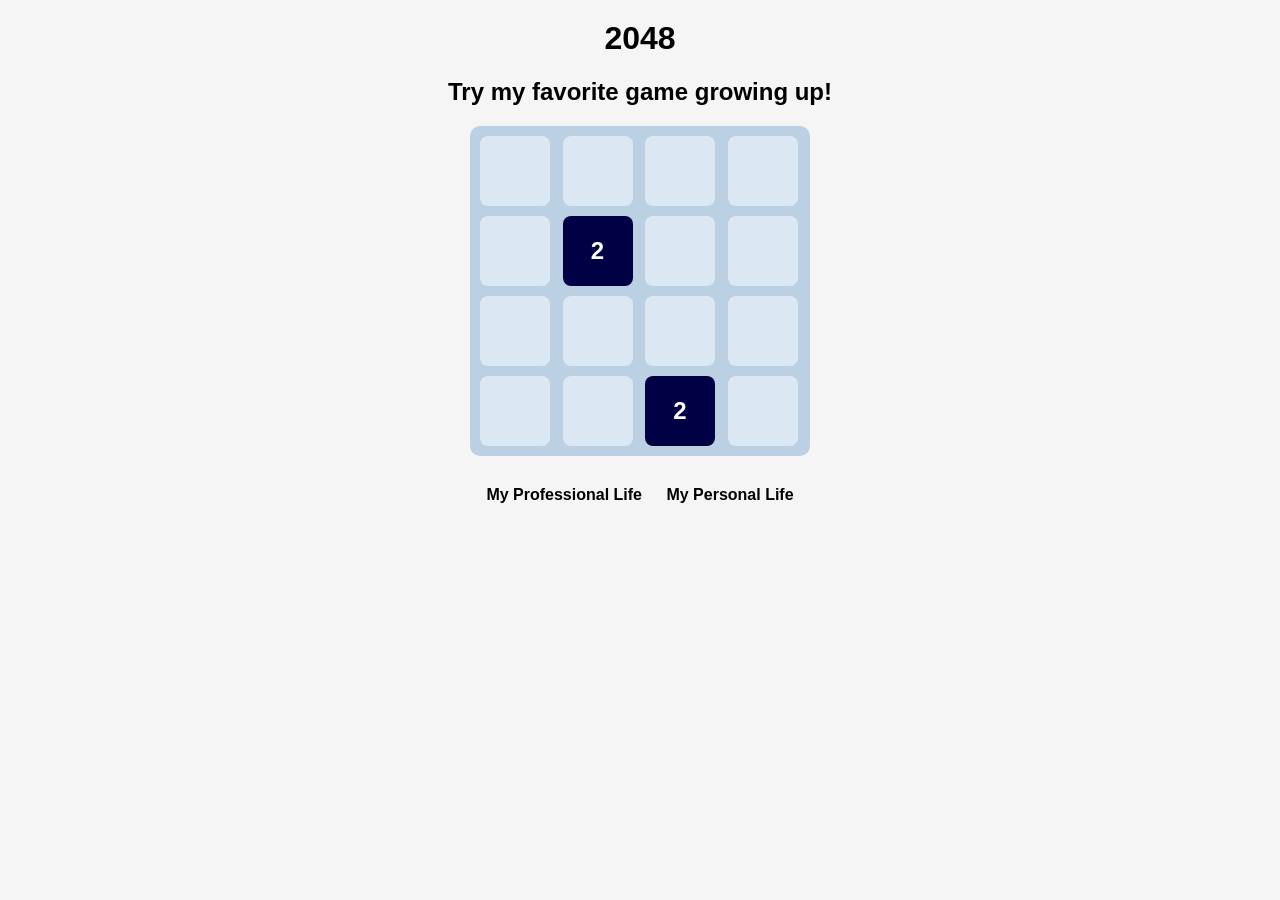
<file: AIGame.html>
<!DOCTYPE html>
<html lang="en">
<head>
<meta charset="UTF-8">
<title>2048 Game</title>
<style>
  body {
    font-family: Arial, sans-serif;
    background: whitesmoke;
    text-align: center;
  }

  h1 {
    margin-top: 20px;
  }

  #game {
    width: 320px;
    margin: 20px auto;
    display: grid;
    grid-template-columns: repeat(4, 1fr);
    gap: 10px;
    background: #bbd0e2;
    padding: 10px;
    border-radius: 10px;
  }

  .cell {
    width: 70px;
    height: 70px;
    background: #dbe7f3;
    border-radius: 8px;
    font-size: 24px;
    font-weight: bold;
    line-height: 70px;
    color: white;
  }

  #message {
    font-size: 20px;
    margin-top: 10px;
    font-weight: bold;
  }

  #restartBtn {
    display: none;
    margin-top: 10px;
    padding: 10px 20px;
    font-size: 16px;
    background: #4a90e2;
    color: white;
    border: none;
    border-radius: 6px;
    cursor: pointer;
  }

  #restartBtn:hover {
    background: #357abd;
  }
  
  nav{
 color:coral;
    padding: 10px;
    text-decoration: none;
    font-size: 16px;
    font-weight: bold;
    
  }
  nav a{
    color: black;
    padding: 10px;
    text-decoration: none;
    font-size: 16px;
    font-weight: bold;
}

nav a:hover{
    background-color: lightblue;
}
</style>
</head>
<body>

<h1>2048</h1>
<H2>Try my favorite game growing up!</H2>
<div id="game"></div>
<div id="message"></div>
<button id="restartBtn" onclick="init()">Restart Game</button>

<script>
let grid = [];
const size = 4;
const gameDiv = document.getElementById("game");
const messageDiv = document.getElementById("message");
const restartBtn = document.getElementById("restartBtn");

function init() {
  grid = Array.from({ length: size }, () => Array(size).fill(0));
  messageDiv.textContent = "";
  restartBtn.style.display = "none";
  document.addEventListener("keydown", handleKey);
  addNumber();
  addNumber();
  draw();
}

function draw() {
  gameDiv.innerHTML = "";
  grid.forEach(row => {
    row.forEach(cell => {
      const div = document.createElement("div");
      div.className = "cell";
      if (cell !== 0) {
        div.textContent = cell;
        div.style.background = getColor(cell);
      }
      gameDiv.appendChild(div);
    });
  });
}

function getColor(num) {
  if (num === 2048) return "#FFD700"; // gold

  let intensity = Math.min(255, 50 + Math.log2(num) * 20);
  return `rgb(0, 0, ${intensity})`;
}

function addNumber() {
  let empty = [];
  grid.forEach((row, r) => {
    row.forEach((cell, c) => {
      if (cell === 0) empty.push({ r, c });
    });
  });

  if (empty.length === 0) return;

  let { r, c } = empty[Math.floor(Math.random() * empty.length)];
  grid[r][c] = Math.random() < 0.9 ? 2 : 4;
}

function slide(row) {
  let arr = row.filter(val => val);
  for (let i = 0; i < arr.length - 1; i++) {
    if (arr[i] === arr[i + 1]) {
      arr[i] *= 2;
      arr[i + 1] = 0;
    }
  }
  arr = arr.filter(val => val);
  while (arr.length < size) arr.push(0);
  return arr;
}

function rotate() {
  let newGrid = Array.from({ length: size }, () => Array(size).fill(0));
  for (let r = 0; r < size; r++) {
    for (let c = 0; c < size; c++) {
      newGrid[c][size - 1 - r] = grid[r][c];
    }
  }
  grid = newGrid;
}

function move(direction) {
  let old = JSON.stringify(grid);

  for (let i = 0; i < direction; i++) rotate();

  for (let i = 0; i < size; i++) {
    grid[i] = slide(grid[i]);
  }

  for (let i = 0; i < (4 - direction) % 4; i++) rotate();

  if (JSON.stringify(grid) !== old) {
    addNumber();
    draw();
    checkGame();
  }
}

function checkGame() {
  if (grid.flat().includes(2048)) {
    messageDiv.textContent = "🎉 You Win!";
    endGame();
    return;
  }

  if (!grid.flat().includes(0)) {
    for (let r = 0; r < size; r++) {
      for (let c = 0; c < size; c++) {
        if (
          (grid[r][c] === grid[r][c + 1]) ||
          (grid[r][c] === (grid[r + 1] || [])[c])
        ) {
          return;
        }
      }
    }
    messageDiv.textContent = "💀 Game Over!";
    endGame();
  }
}

function endGame() {
  document.removeEventListener("keydown", handleKey);
  restartBtn.style.display = "inline-block";
}

function handleKey(e) {
  switch (e.key) {
    case "ArrowLeft": move(0); break;
    case "ArrowUp": move(3); break;    // FIXED
    case "ArrowRight": move(2); break;
    case "ArrowDown": move(1); break;  // FIXED
  }
}

init();
</script>
 <nav >
        <a href="index.html">My Professional Life</a>
        <a href="FromScratch.html">My Personal Life</a>
    </nav>

</body>
</html>
</file>
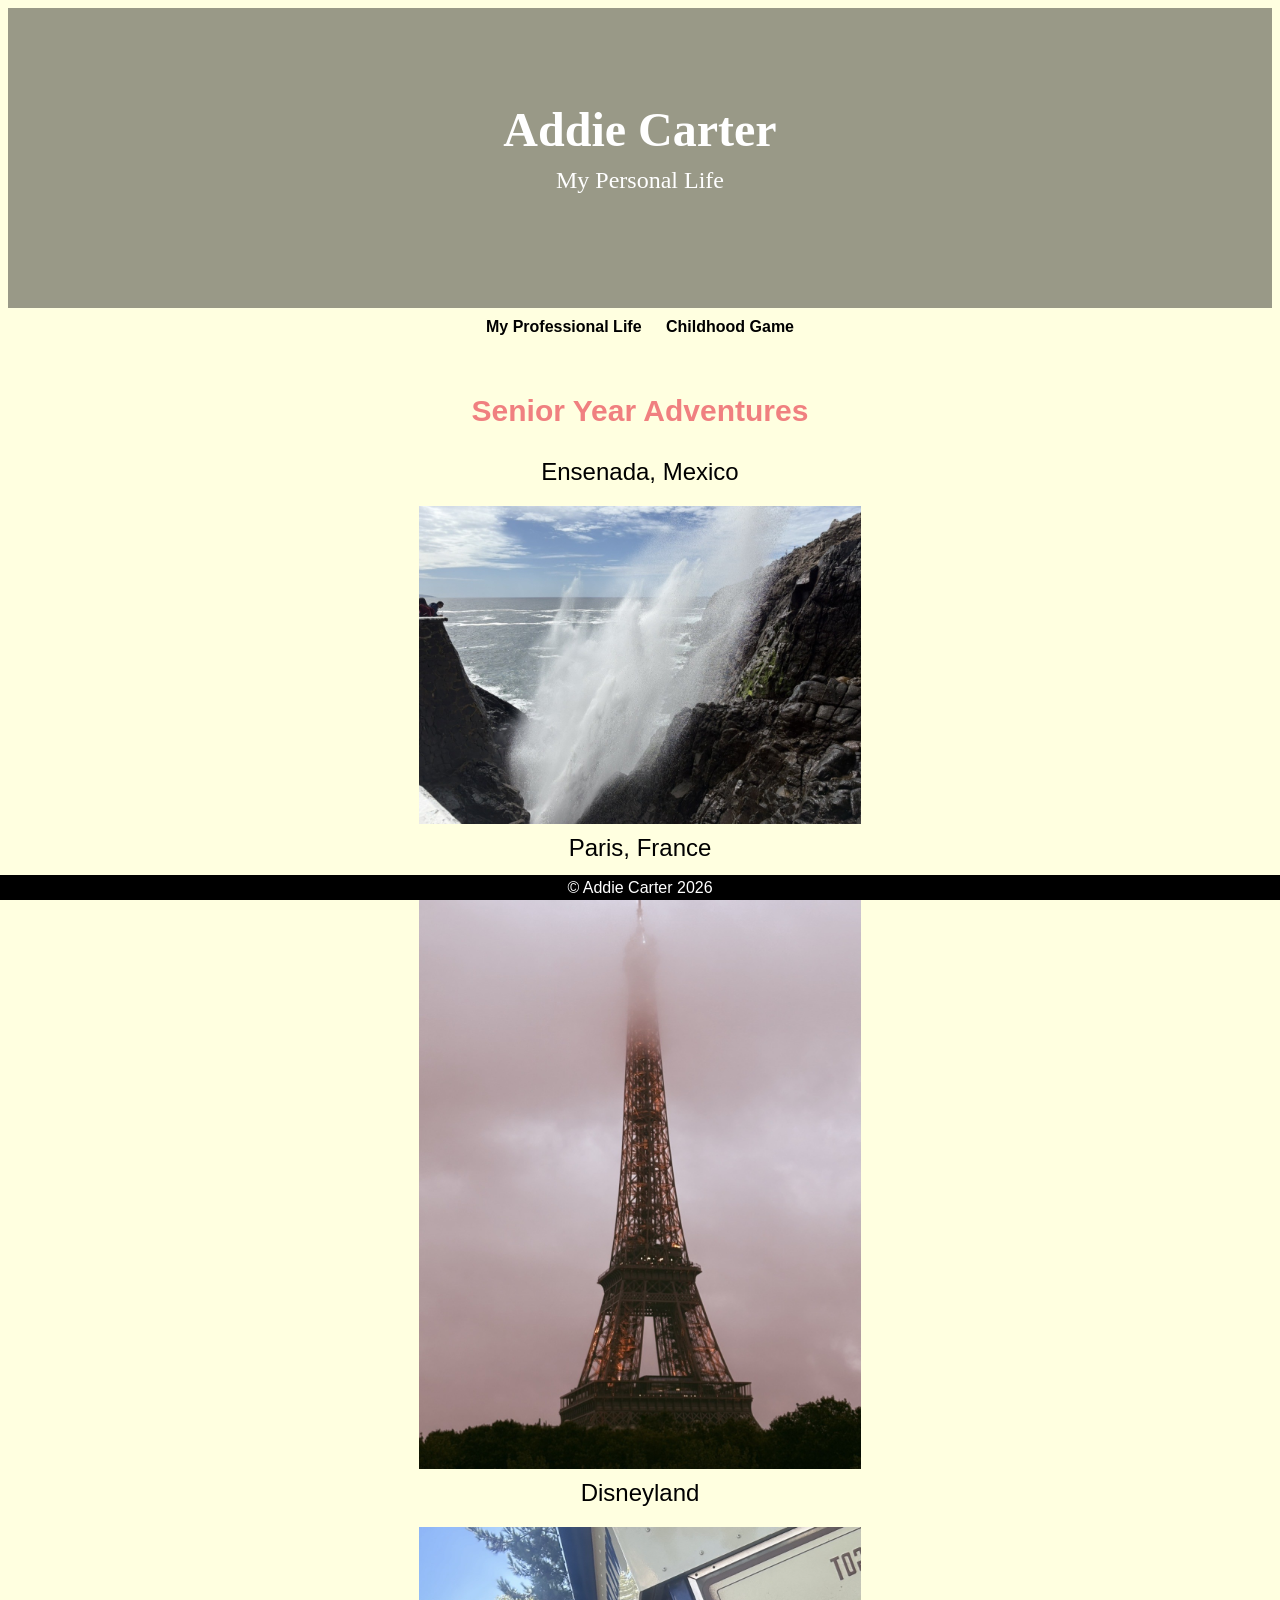
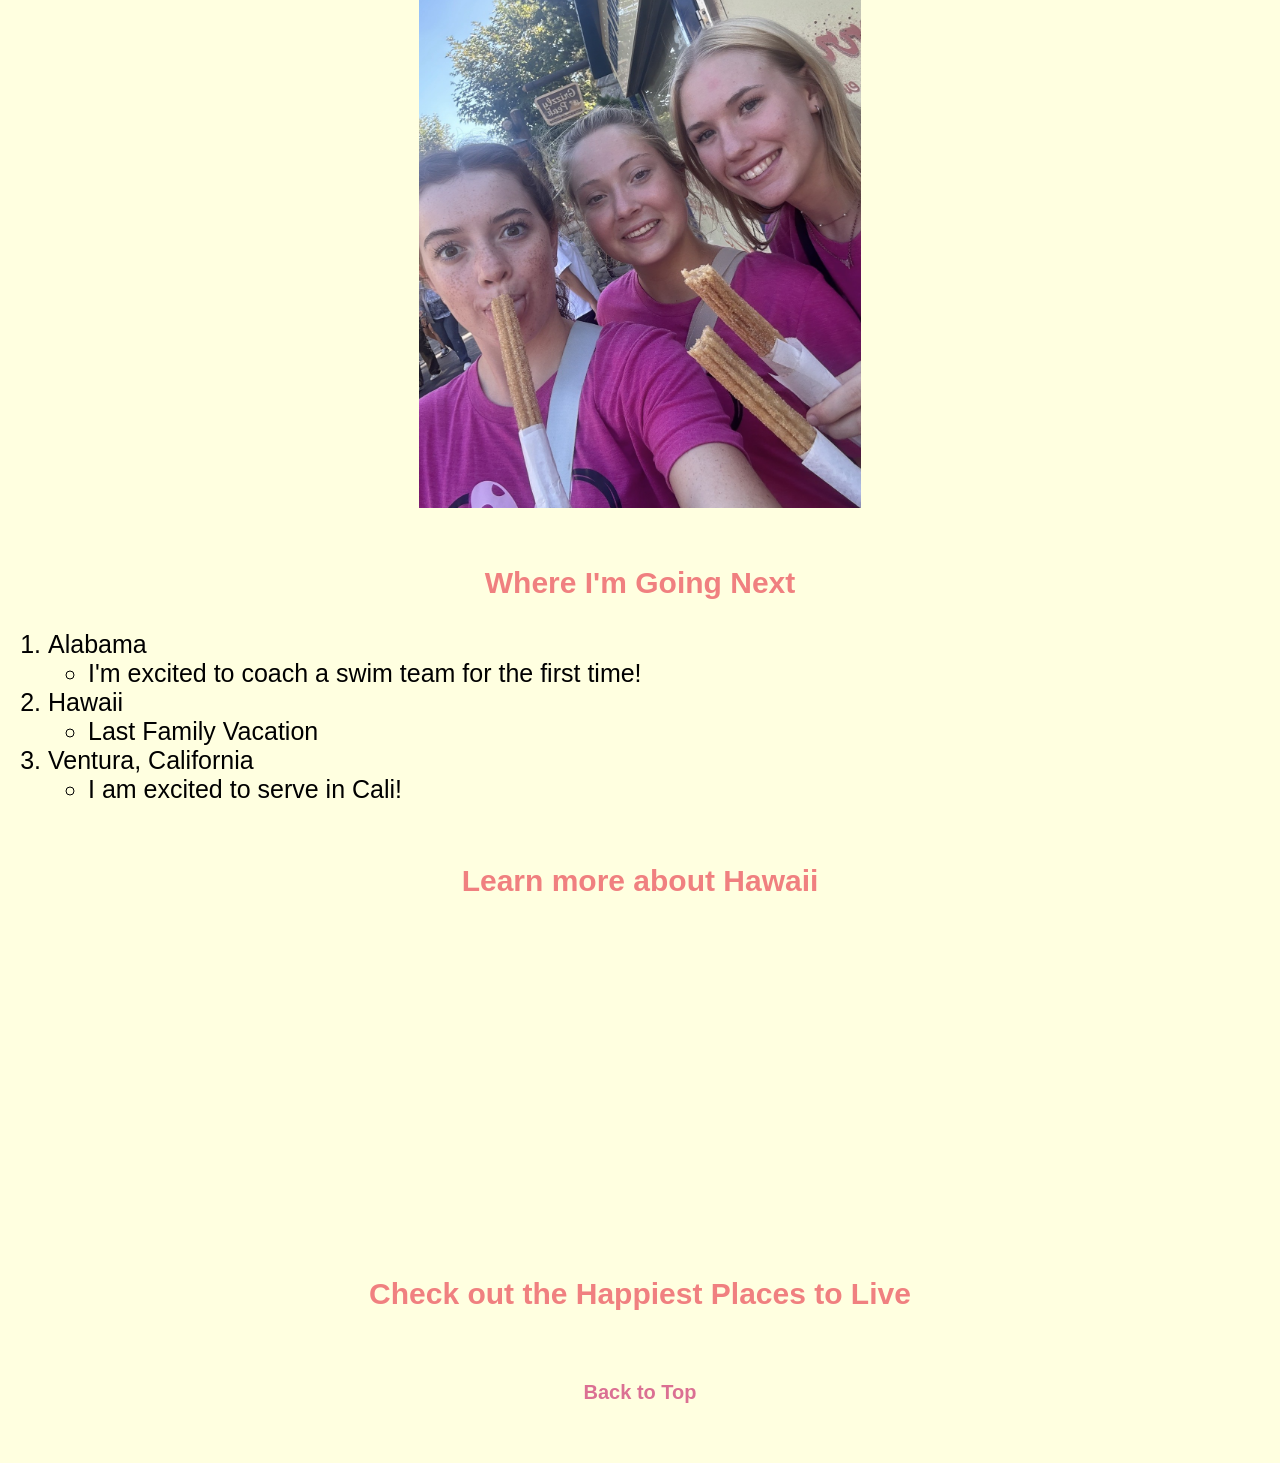
<file: FromScratch.html>
<!--Basically what we did in class-->
<!DOCTYPE html>
<html lang="en">
<head>
    <meta charset="UTF-8">
    <meta name="viewport" content="width=device-width, initial-scale=1.0">
    <title>Scratch Page</title>
    <link rel="Stylesheet" type="text/css" href="css/Mystyles.css">

</head>
<body id="Top">
    <header>
  <div class="header-content">
    <h1>Addie Carter</h1>
    <h2>My Personal Life</h2>
  </div>
</header>
    <nav class="common">
        <a href="index.html">My Professional Life</a>
        <a href="AIGame.html">Childhood Game</a>
        
    </nav>
    <div class="common MainBody">
        <Br>
        <h3>Senior Year Adventures</h3>
        <h2> Ensenada, Mexico</h2>
        <img src="assets/img/Ensanada.jpg">
        <h2>Paris, France</h2>
        <img src="assets/img/Paris.jpg">
        <h2>Disneyland</h2>
        <img src="assets/img/disney.jpg">
        <Br>

            <div class="common NextSection">
    <h3>Where I'm Going Next</h3>
<Ol class="list">
    <LI>Alabama</LI>
    <ul>
        <li>I'm excited to coach a swim team for the first time!</li>
    </ul>
    <LI>Hawaii</LI>
    <UL>
        <li>Last Family Vacation</li>
    </UL>
    <li>Ventura, California</li>
    <UL>
        <LI>
            I am excited to serve in Cali!
        </LI>
    </UL>
</Ol>
 <div class="common OthernextSection">
    <h3>Learn more about Hawaii</h3>
    <iframe width="560" height="315" src="https://www.youtube.com/embed/En4JLALSi1I?si=bMXq3_lBEvEaJ14r" title="YouTube video player" frameborder="0" allow="accelerometer; autoplay; clipboard-write; encrypted-media; gyroscope; picture-in-picture; web-share" referrerpolicy="strict-origin-when-cross-origin" allowfullscreen></iframe>
    <h3>Check out the Happiest Places to Live</h3>
    <div class='tableauPlaceholder' id='viz1776319938796' style='position: relative'><noscript><a href='#'><img alt='Dashboard 1 ' src='https:&#47;&#47;public.tableau.com&#47;static&#47;images&#47;F2&#47;F2RTR3NY5&#47;1_rss.png' style='border: none' /></a></noscript><object class='tableauViz'  style='display:none;'><param name='host_url' value='https%3A%2F%2Fpublic.tableau.com%2F' /> <param name='embed_code_version' value='3' /> <param name='path' value='shared&#47;F2RTR3NY5' /> <param name='toolbar' value='yes' /><param name='static_image' value='https:&#47;&#47;public.tableau.com&#47;static&#47;images&#47;F2&#47;F2RTR3NY5&#47;1.png' /> <param name='animate_transition' value='yes' /><param name='display_static_image' value='yes' /><param name='display_spinner' value='yes' /><param name='display_overlay' value='yes' /><param name='display_count' value='yes' /><param name='language' value='en-US' /></object></div>                <script type='text/javascript'>                    var divElement = document.getElementById('viz1776319938796');                    var vizElement = divElement.getElementsByTagName('object')[0];                    if ( divElement.offsetWidth > 800 ) { vizElement.style.width='1500px';vizElement.style.height='927px';} else if ( divElement.offsetWidth > 500 ) { vizElement.style.width='1500px';vizElement.style.height='927px';} else { vizElement.style.width='100%';vizElement.style.height='977px';}                     var scriptElement = document.createElement('script');                    scriptElement.src = 'https://public.tableau.com/javascripts/api/viz_v1.js';                    vizElement.parentNode.insertBefore(scriptElement, vizElement);                </script>

    

</div>
   
</div>
<Nav>
    <a href = "#top" class=" back-to-top"> Back to Top </a>
</Nav>
    </div>
    <div class="common Footer">
        &copy; Addie Carter 2026
    </div> 
</body>
</html>
</file>
<file: css/Mystyles.css>
nav{
 color:coral;
    padding: 10px;
    text-decoration: none;
    font-size: 16px;
    font-weight: bold;
    
  }
  nav a{
    color: black;
    padding: 10px;
    text-decoration: none;
    font-size: 16px;
    font-weight: bold;
}


nav a:hover{
    background-color: lightblue;
}
.back-to-top{
    color: palevioletred;
    padding: 60px;
    text-decoration: none;
    font-size: 20px;
    font-weight: bold;
}
.back-to-top:hover{
    background-color: white;
}


 header {
    height: 300px;
    background-image: url("https://as1.ftcdn.net/v2/jpg/01/32/54/10/1000_F_132541035_FfSZOIKsPNYAAdkcT7YRYIFIBTPsZXQe.jpg"); /* CHANGE THIS */
    background-size: cover;
    background-position: center;
    display: flex;
    justify-content: center;
    align-items: center;
    text-align: center;
    color: white;
    position: relative;
  }

  /* dark overlay so text is readable */
header::before {
content: "";
    position: absolute;
    top: 0;
    left: 0;
    right: 0;
    bottom: 0;
            background: rgba(0, 0, 0, 0.4)
}

.header-content {
    position: relative; /* keeps text above overlay */
  }

  h1 {
    font-size: 48px;
    margin: 0;
  }

  h2 {
    font-size: 24px;
    margin-top: 10px;
    font-weight: normal;
  }

  h3{
    font-size: 30px;
    color: lightcoral;
  }

.MainBody{
height: 70px;

}

body{
    background-color: lightyellow
}

img{
    display:block ;
    width:35%;
    margin-left:auto;
    margin-right: auto;
}

.Footer{
    background-color: black;
    color: white;
    height: 25px;
    line-height: 25px;
    position: fixed;
    bottom:0px;
    right:0px;
    left:0px;
}

.common{
    text-align: center;
    font-family: Arial, Helvetica, sans-serif;
    
}

.MainBody, .NextSection {
    display: block;
    width: 100%;
}

nav {
    position: relative;
}

.NextSection {
    margin-top: 40px;
}

.list{
    text-align: left;
    font-size: 25px;
    padding-bottom: 30px;
}
.MainBody, .OthernextSection {
    display: block;
    width: 100%;
    padding-bottom: 30px;
}
</file>
